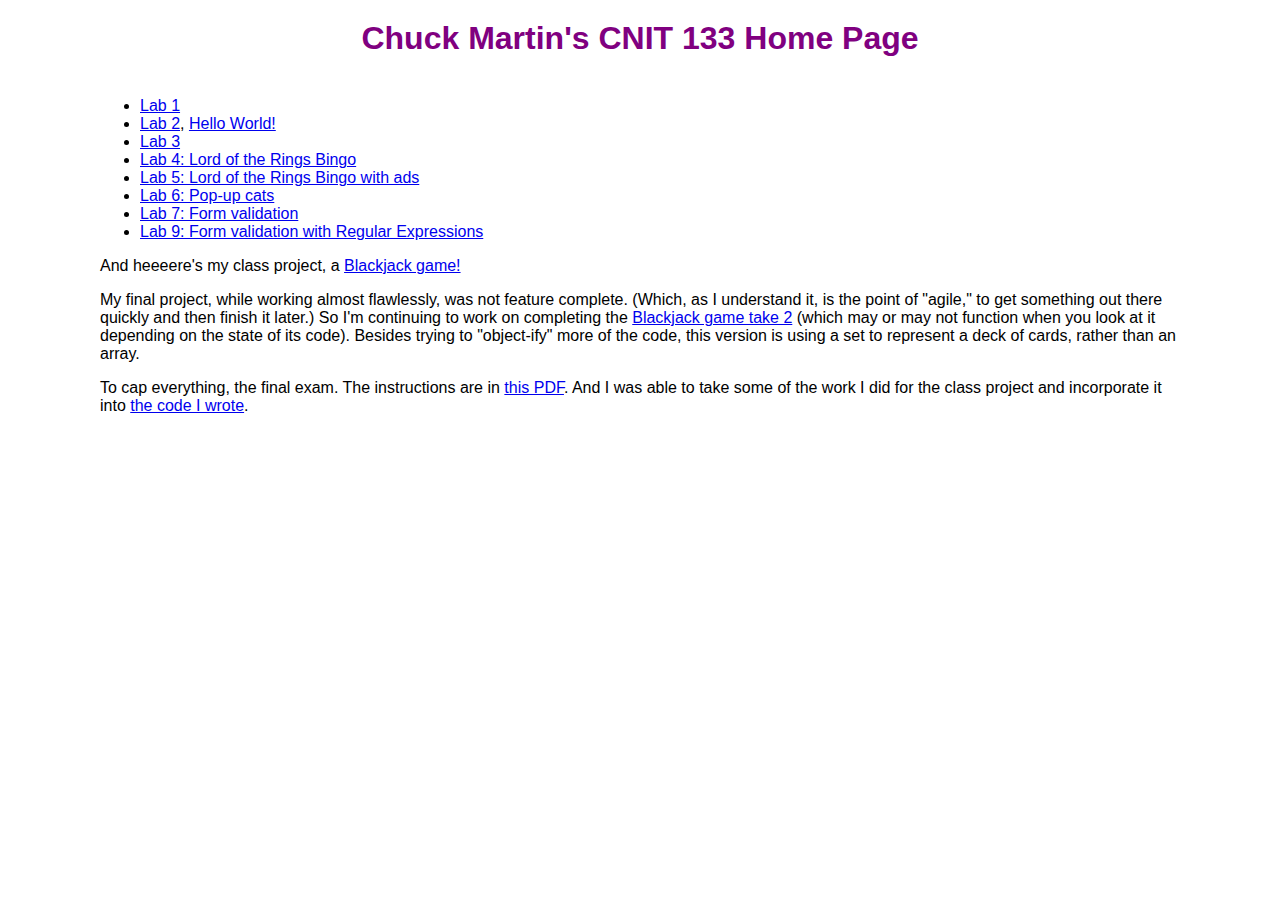
<file: index.html>
<!DOCTYPE html>
<html lang="en">
<head>
<title>Chuck Martin's CNIT 133 Home Page</title>
<meta name="author" content="Chuck Martin">
<link rel="stylesheet" type="text/css" href="cnit133.css">
</head>
<body>
<h1>Chuck Martin's CNIT 133 Home Page</h1>
<ul>
  <li><a href="lab1/lab1.html">Lab 1</a></li>
  <li><a href="lab2/lab2.html">Lab 2</a>, <a href="lab2/hello_world.html">Hello World!</a></li>
  <li><a href="lab3/lab3.html">Lab 3</a></li>
  <li><a href="lab4/lotrbingo.html">Lab 4: Lord of the Rings Bingo</a></li>
  <li><a href="lab5/lotrbingoads.html">Lab 5: Lord of the Rings Bingo with ads</a></li>
  <li><a href="lab6/lab6.html">Lab 6: Pop-up cats</a></li>
  <li><a href="lab7/lab7.html">Lab 7: Form validation</a></li>
  <li><a href="lab9/lab9.html">Lab 9: Form validation with Regular Expressions</a></li>

</ul>
<p>And heeeere's my class project, a <a href="project/project.html">Blackjack game!</a></p>
<p>My final project, while working almost flawlessly, was not feature complete. (Which, as I understand it, is the point of "agile," to get something out there quickly and then finish it later.) So I'm continuing to work on completing the <a href="project_continued/project_set.html">Blackjack game take 2</a> (which may or may not function when you look at it depending on the state of its code). Besides trying to "object-ify" more of the code, this version is using a set to represent a deck of cards, rather than an array.</p>
<p>To cap everything, the final exam. The instructions are in <a href="final/Final_Project_CNIT_133_Cards.pdf">this PDF</a>. And I was able to take some of the work I did for the class project and incorporate it into <a href="final/chuck_martin_final.html">the code I wrote</a>.</p>
</body>
</html>
</file>
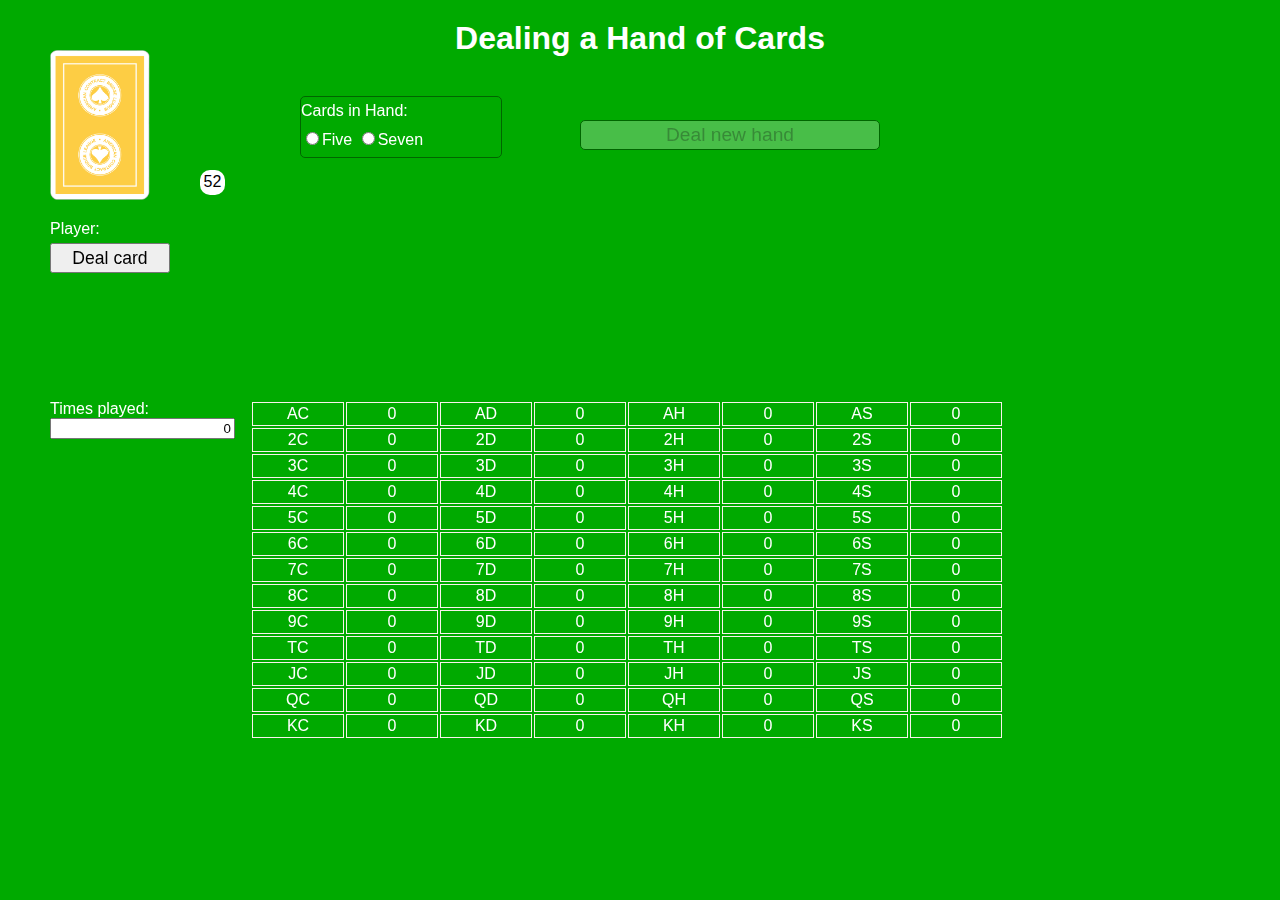
<file: final/chuck_martin_final.html>
<!DOCTYPE html>
<html lang="en">
<head>
	<meta charset="utf-8"/>
	<title>Dealing a Hand of Cards</title>
	<link rel="stylesheet" href="cnit133.css">
	<link rel="stylesheet" href="chuck_martin_final.css">
	<script src="cards.js"></script>
	<script src="chuck_martin_final.js"></script>
</head>
<body>
	<h1>Dealing a Hand of Cards</h1>
	<img class="deck" id="deck" src="">
	<div class="cardcount" id="cardcount"></div>
	<p class="handCards">Cards in Hand:<br>
		<label for="five"><input type="radio" id="five" name="handCards" value="five" class="radio">Five</label>
		<label for="seven"><input type="radio" id="seven" name="handCards" value="seven" class="radio">Seven</label>
	</p>
	<input class="playerbetbutton" id="playerbetbutton" type="button" class="reset" value="Deal new hand" onclick="newGame()">
	

	<div class="playerheader">Player: <span id="playerheader"></span><br>
		<input class="playerbutton" id="hitme" type="button" value="Deal card" onclick="dealPlayerCard()">
	</div>

	<div id="player" class="player"></div>

	<div class="timesplayed">Times played:<input type="text" id="timesplayed"></div>
	<div class="cardsdealt">
		<table>
			<tr><td>AC</td><td id="AC">0</td><td>AD</td><td id="AD">0</td><td>AH</td><td id="AH">0</td><td>AS</td><td id="AS">0</td></tr>
			<tr><td>2C</td><td id="2C">0</td><td>2D</td><td id="2D">0</td><td>2H</td><td id="2H">0</td><td>2S</td><td id="2S">0</td></tr>
			<tr><td>3C</td><td id="3C">0</td><td>3D</td><td id="3D">0</td><td>3H</td><td id="3H">0</td><td>3S</td><td id="3S">0</td></tr>
			<tr><td>4C</td><td id="4C">0</td><td>4D</td><td id="4D">0</td><td>4H</td><td id="4H">0</td><td>4S</td><td id="4S">0</td></tr>
			<tr><td>5C</td><td id="5C">0</td><td>5D</td><td id="5D">0</td><td>5H</td><td id="5H">0</td><td>5S</td><td id="5S">0</td></tr>
			<tr><td>6C</td><td id="6C">0</td><td>6D</td><td id="6D">0</td><td>6H</td><td id="6H">0</td><td>6S</td><td id="6S">0</td></tr>
			<tr><td>7C</td><td id="7C">0</td><td>7D</td><td id="7D">0</td><td>7H</td><td id="7H">0</td><td>7S</td><td id="7S">0</td></tr>
			<tr><td>8C</td><td id="8C">0</td><td>8D</td><td id="8D">0</td><td>8H</td><td id="8H">0</td><td>8S</td><td id="8S">0</td></tr>
			<tr><td>9C</td><td id="9C">0</td><td>9D</td><td id="9D">0</td><td>9H</td><td id="9H">0</td><td>9S</td><td id="9S">0</td></tr>
			<tr><td>TC</td><td id="TC">0</td><td>TD</td><td id="TD">0</td><td>TH</td><td id="TH">0</td><td>TS</td><td id="TS">0</td></tr>
			<tr><td>JC</td><td id="JC">0</td><td>JD</td><td id="JD">0</td><td>JH</td><td id="JH">0</td><td>JS</td><td id="JS">0</td></tr>
			<tr><td>QC</td><td id="QC">0</td><td>QD</td><td id="QD">0</td><td>QH</td><td id="QH">0</td><td>QS</td><td id="QS">0</td></tr>
			<tr><td>KC</td><td id="KC">0</td><td>KD</td><td id="KD">0</td><td>KH</td><td id="KH">0</td><td>KS</td><td id="KS">0</td></tr>
		</table>



	</div>

</body>
</html>
</file>
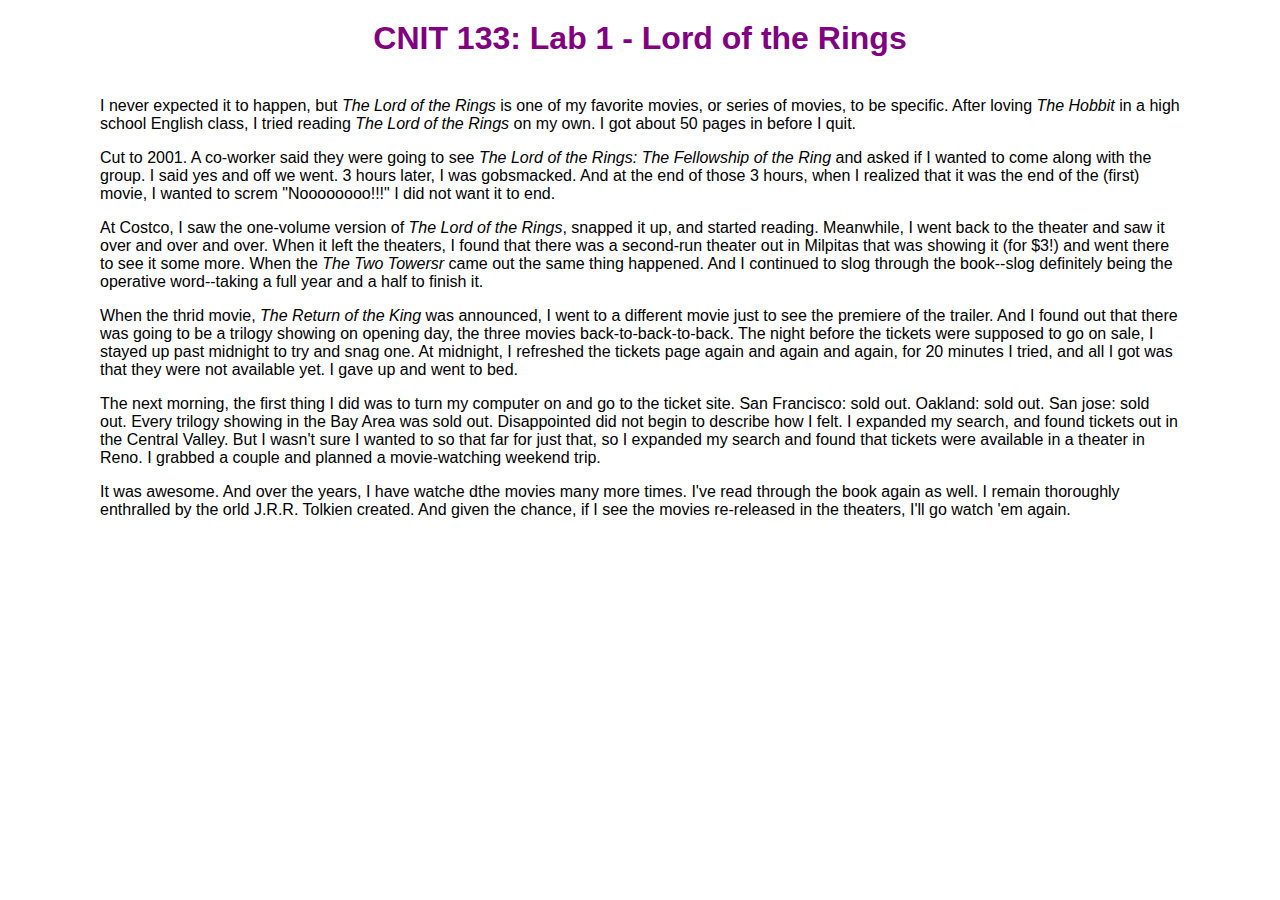
<file: lab1/lab1.html>
<!DOCTYPE html>
<html lang="en">
<head>
<title>CNIT 133: Lab 1</title>
<meta name="author" content="Chuck Martin">
<link rel="stylesheet" type="text/css" href="../cnit133.css">
</head>
<body>
<h1>CNIT 133: Lab 1 - Lord of the Rings</h1>
<p>I never expected it to happen, but <i>The Lord of the Rings</i> is one of my favorite movies, or series of movies, to be specific. After loving <i>The Hobbit</i> in a high school English class, I tried reading <i>The Lord of the Rings</i> on my own. I got about 50 pages in before I quit.</p>
<p>Cut to 2001. A co-worker said they were going to see <i>The Lord of the Rings: The Fellowship of the Ring</i> and asked if I wanted to come along with the group. I said yes and off we went. 3 hours later, I was gobsmacked. And at the end of those 3 hours, when I realized that it was the end of the (first) movie, I wanted to screm "Noooooooo!!!" I did not want it to end.</p>
<p>At Costco, I saw the one-volume version of <i>The Lord of the Rings</i>, snapped it up, and started reading. Meanwhile, I went back to the theater and saw it over and over and over. When it left the theaters, I found that there was a second-run theater out in Milpitas that was showing it (for $3!) and went there to see it some more. When the <i>The Two Towersr</i> came out the same thing happened. And I continued to slog through the book--slog definitely being the operative word--taking a full year and a half to finish it.</p>
<p>When the thrid movie, <i>The Return of the King</i> was announced, I went to a different movie just to see the premiere of the trailer. And I found out that there was going to be a trilogy showing on opening day, the three movies back-to-back-to-back. The night before the tickets were supposed to go on sale, I stayed up past midnight to try and snag one. At midnight, I refreshed the tickets page again and again and again, for 20 minutes I tried, and all I got was that they were not available yet. I gave up and went to bed.</p>
<p>The next morning, the first thing I did was to turn my computer on and go to the ticket site. San Francisco: sold out. Oakland: sold out. San jose: sold out. Every trilogy showing in the Bay Area was sold out. Disappointed did not begin to describe how I felt. I expanded my search, and found tickets out in the Central Valley. But I wasn't sure I wanted to so that far for just that, so I expanded my search and found that tickets were available in a theater in Reno. I grabbed a couple and planned a movie-watching weekend trip.</p>
<p>It was awesome. And over the years, I have watche dthe movies many more times. I've read through the book again as well. I remain thoroughly enthralled by the orld J.R.R. Tolkien created. And given the chance, if I see the movies re-released in the theaters, I'll go watch 'em again.</p>
</body>
</html>
</file>
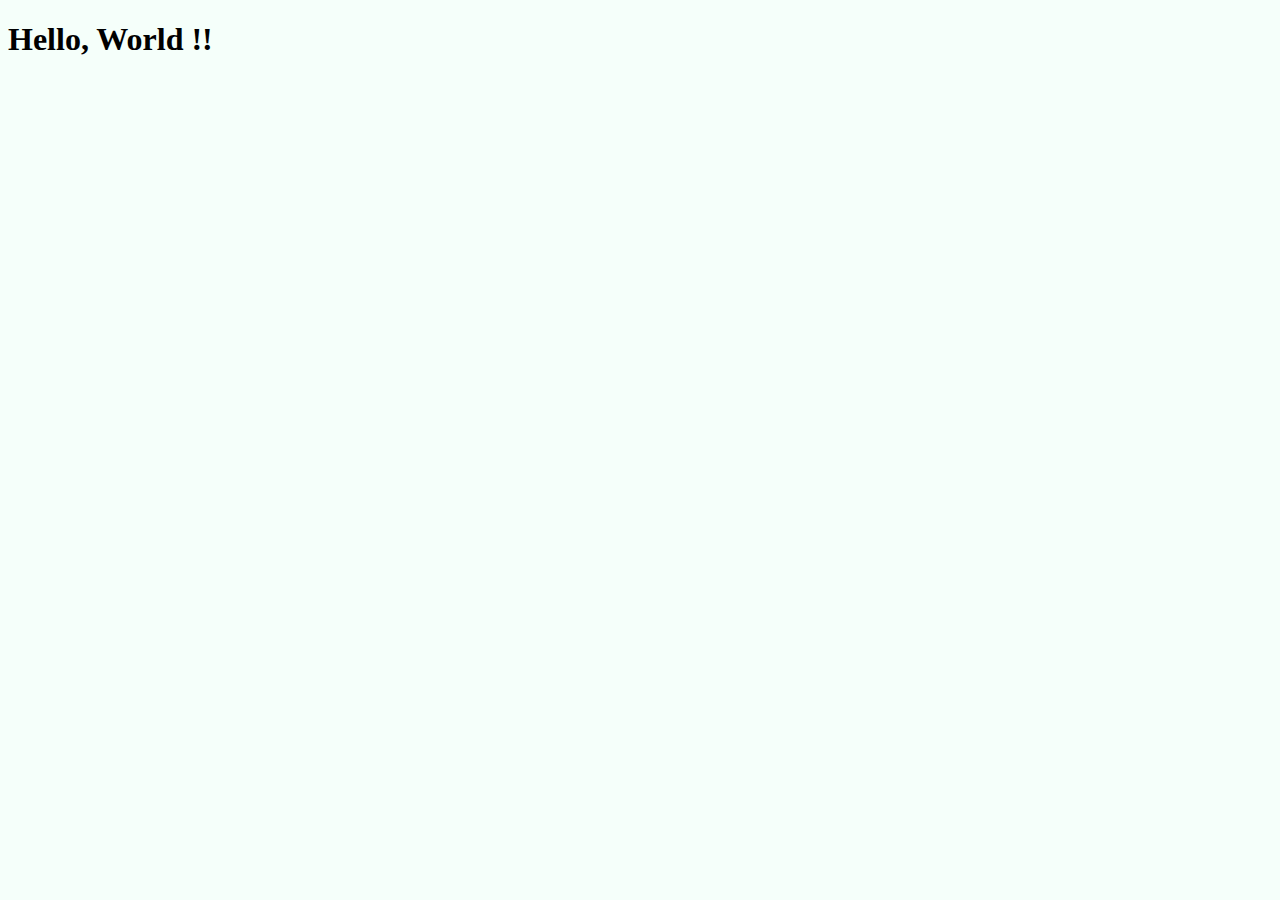
<file: lab2/hello_world.html>
<!DOCTYPE html>
<html>
  <head>
    <title>The Hello World App</title>
  </head>

<body bgcolor='#f5fffa'>
  <h1>
    <!--The Default language for the script tag is JavaScript-->

    <script>
      document.write("Hello, World !!");
    </script>

  </h1>

</body>
</html>
</file>
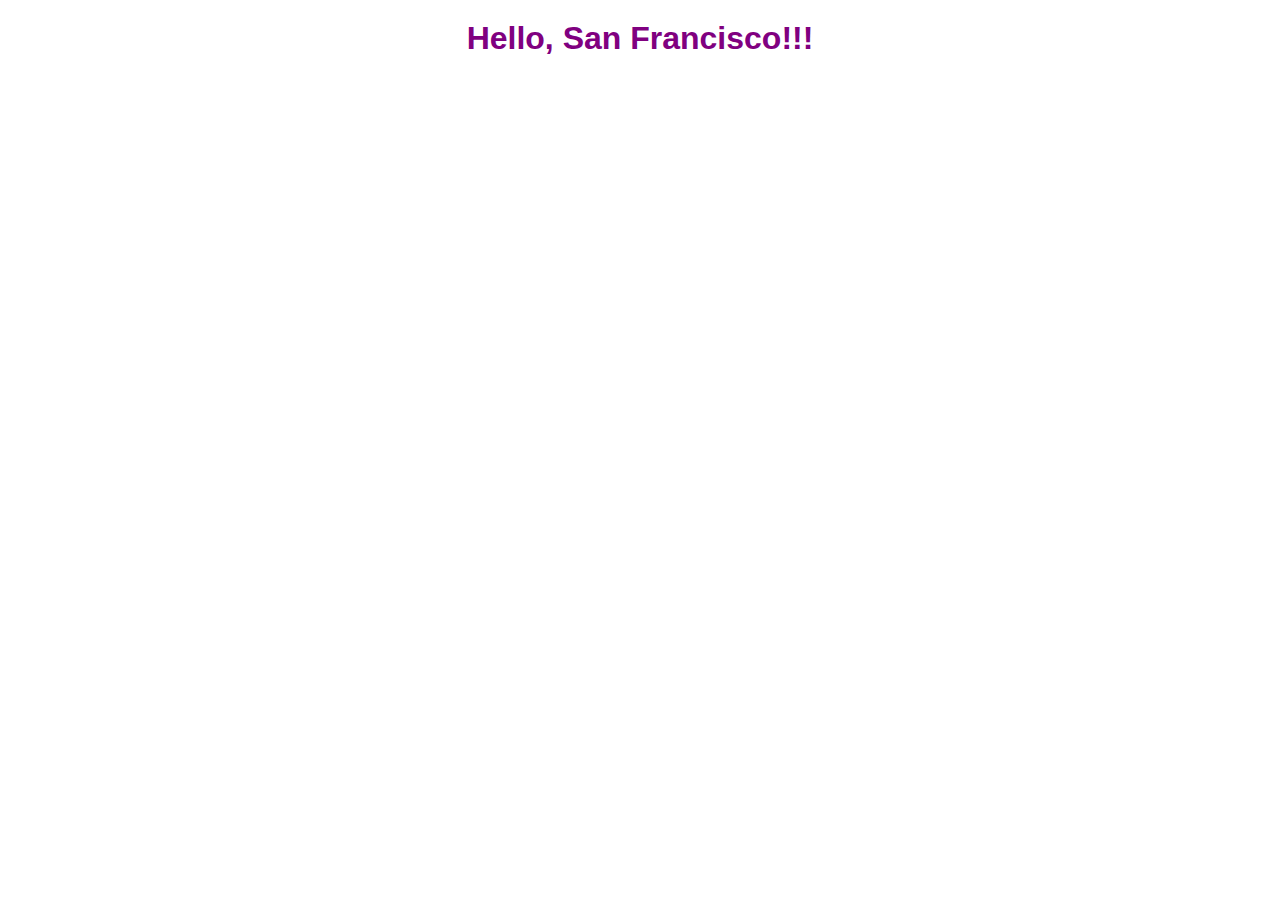
<file: lab2/lab2.html>
<!DOCTYPE html>
<html>
<head>
	<title>CNIT 133: Lab 2</title>
	<meta name="author" content="Chuck Martin">
	<link rel="stylesheet" type="text/css" href="../cnit133.css">
	<script src="lab2.js"></script>
</head>
<body>
<h1 id="myMessage">
</h1>
</body>
</html>
</file>
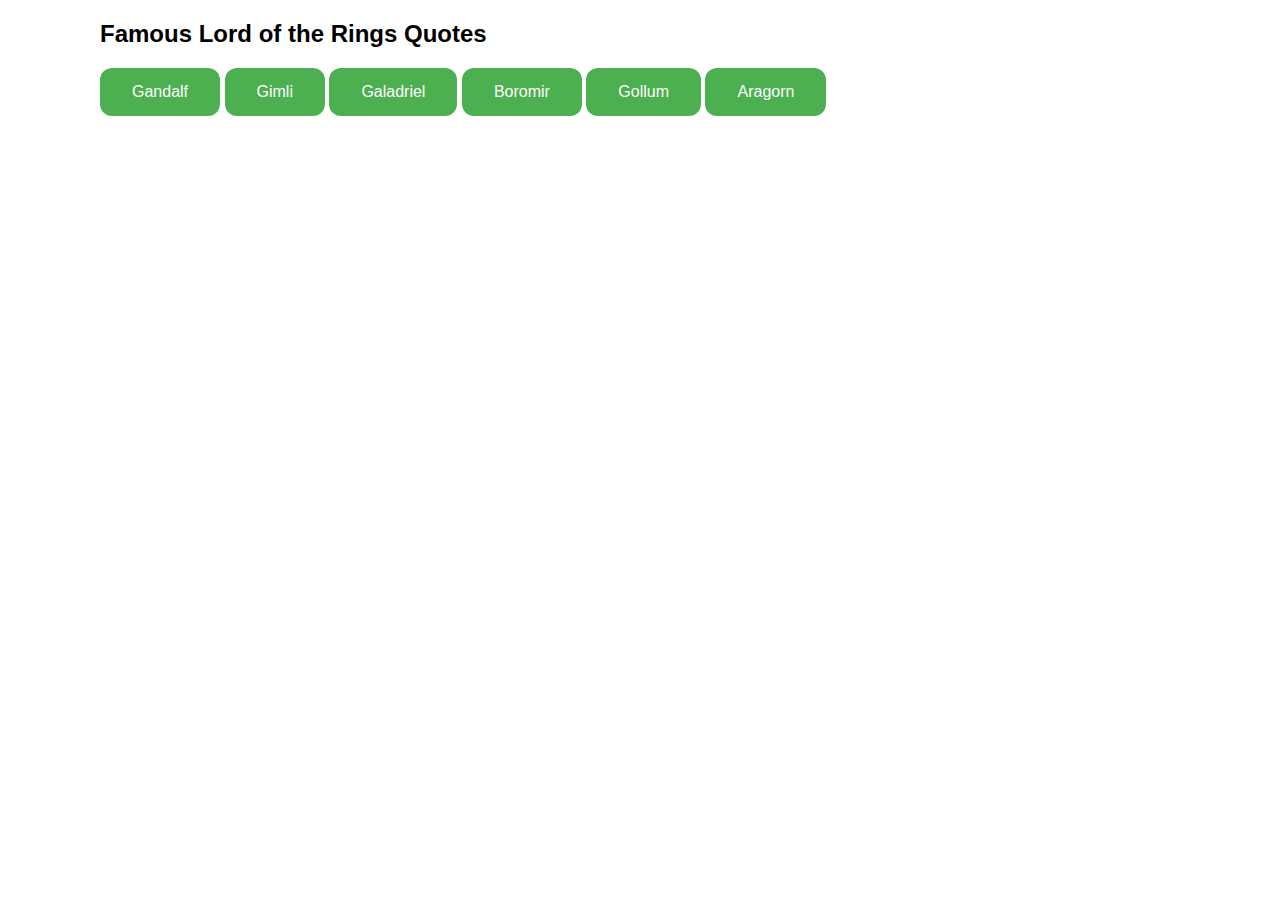
<file: lab3/lab3.html>
<!DOCTYPE html>
<html>
<head>
	<title>CNIT 133: Lab 3</title>
	<meta name="author" content="Chuck Martin">
	<link rel="stylesheet" type="text/css" href="../cnit133.css">
	<link rel="stylesheet" type="text/css" href="button.css">
	<script src="lab3.js"></script>
</head>
<body>
<h2>Famous Lord of the Rings Quotes</h2>
<form action="#">
	<input class="button" type="button" id="gandalf" value="Gandalf">
	<input class="button" type="button" id="gimli" value="Gimli">
	<input class="button" type="button" id="galadriel" value="Galadriel">
	<input class="button" type="button" id="boromir" value="Boromir">
	<input class="button" type="button" id="gollum" value="Gollum">
	<input class="button" type="button" id="aragorn" value="Aragorn">
</form>
</body>
</html>
</file>
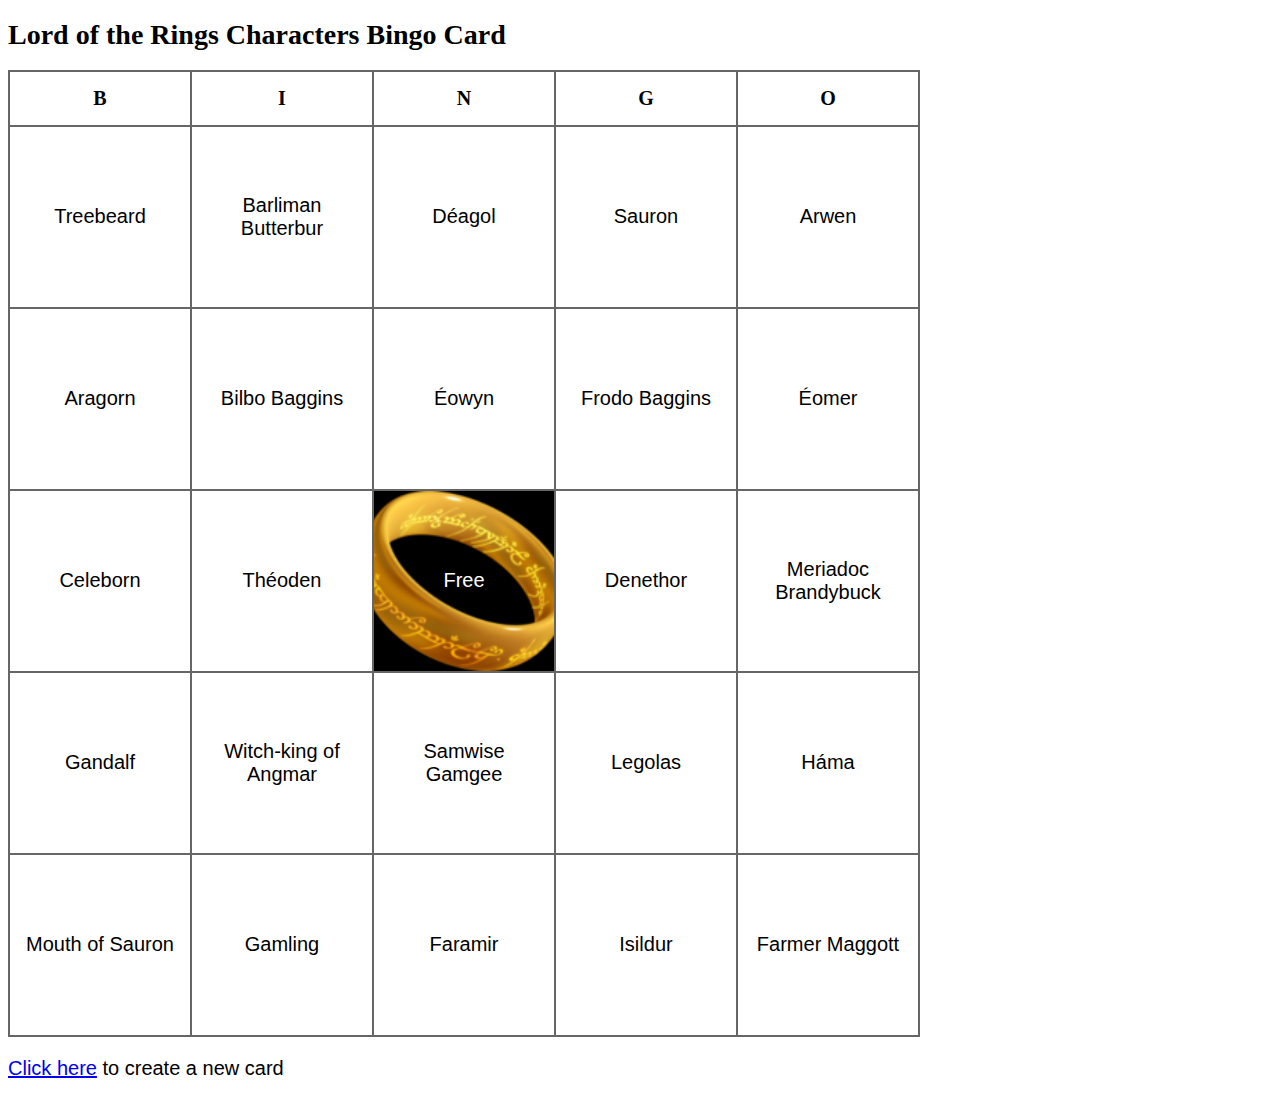
<file: lab4/lotrbingo.html>
<!DOCTYPE html>
<html>
<head>
	<title>Lord of the Rings Characters Bingo Card</title>
	<link rel="stylesheet" href="lotrbingo.css">
	<script src="lotrbingo.js"></script>
	<meta name="viewport" content="height=800, width=560" />
</head>
<body>
<h1>Lord of the Rings Characters Bingo Card</h1>
<table>
	<tr>
		<th>B</th>
		<th>I</th>
		<th>N</th>
		<th>G</th>
		<th>O</th>
	</tr>
	<tr>
		<td id="square0">&nbsp;</td>
		<td id="square5">&nbsp;</td>
		<td id="square10">&nbsp;</td>
		<td id="square14">&nbsp;</td>
		<td id="square19">&nbsp;</td>
	</tr>
	<tr>
		<td id="square1">&nbsp;</td>
		<td id="square6">&nbsp;</td>
		<td id="square11">&nbsp;</td>
		<td id="square15">&nbsp;</td>
		<td id="square20">&nbsp;</td>
	</tr>
	<tr>
		<td id="square2">&nbsp;</td>
		<td id="square7">&nbsp;</td>
		<td id="free">Free</td>
		<td id="square16">&nbsp;</td>
		<td id="square21">&nbsp;</td>
	</tr>
	<tr>
		<td id="square3">&nbsp;</td>
		<td id="square8">&nbsp;</td>
		<td id="square12">&nbsp;</td>
		<td id="square17">&nbsp;</td>
		<td id="square22">&nbsp;</td>
	</tr>
	<tr>
		<td id="square4">&nbsp;</td>
		<td id="square9">&nbsp;</td>
		<td id="square13">&nbsp;</td>
		<td id="square18">&nbsp;</td>
		<td id="square23">&nbsp;</td>
	</tr>
</table>
<p><a href="lotrbingo.html" id="reload">Click here</a> to create a new card</p>
</body>
</html>
</file>
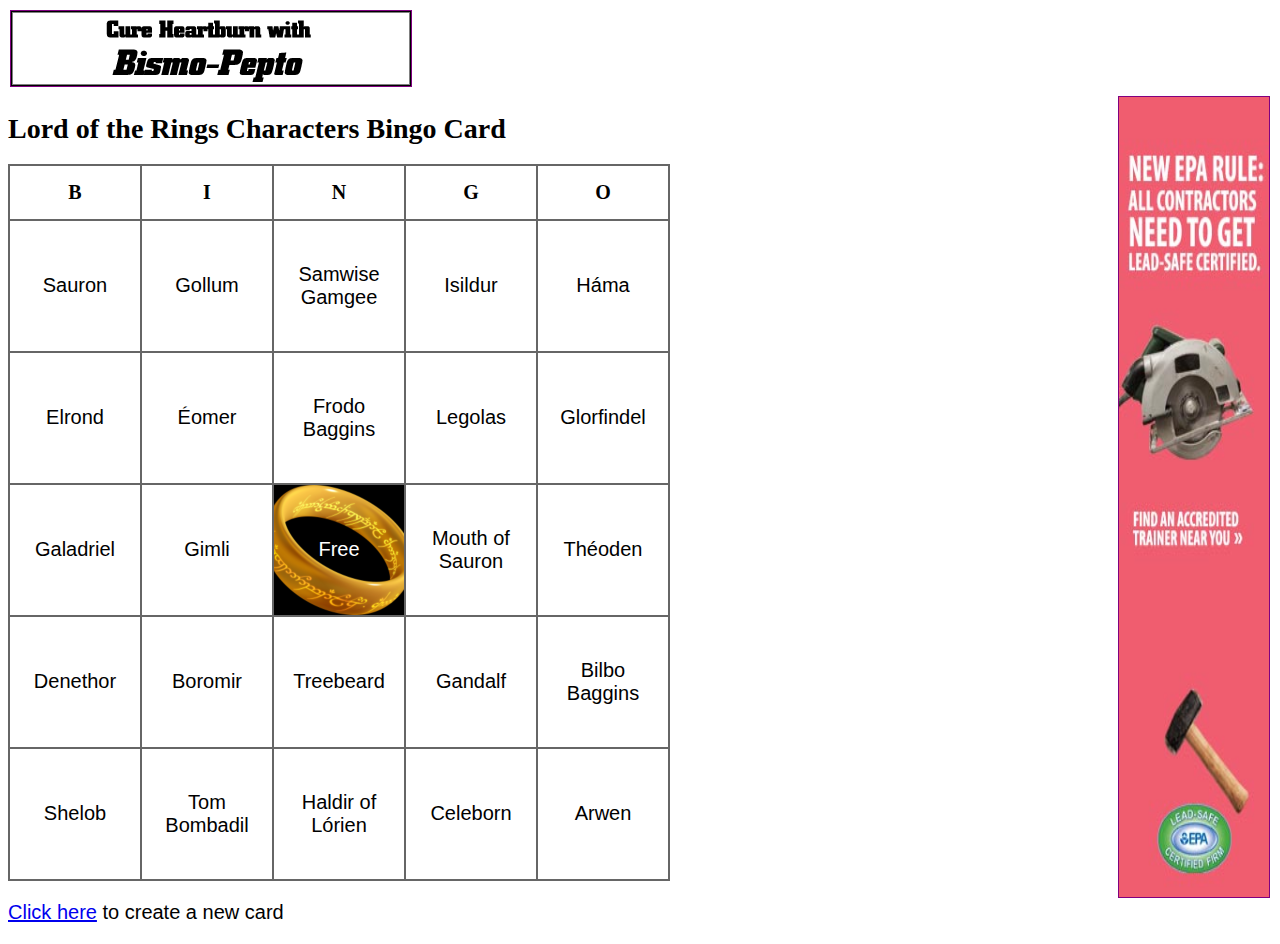
<file: lab5/lotrbingoads.html>
<!DOCTYPE html>
<html>
<head>
	<title>Lord of the Rings Characters Bingo Card</title>
	<link rel="stylesheet" href="lotrbingo.css">
	<script src="lotrbingo.js"></script>
	<script src="adbanners.js"></script>
	<script src="init.js"></script>

	<meta name="viewport" content="height=800, width=560" />
</head>
<body>
	<div>
		<img src="#" class="centered" id="adBanner" alt="Ad Banner">
	</div>
	<div>
		<img src="#" id="vAdBanner" alt="Vertical Ad Banner">
	</div>
<h1>Lord of the Rings Characters Bingo Card</h1>
<table>
	<tr>
		<th>B</th>
		<th>I</th>
		<th>N</th>
		<th>G</th>
		<th>O</th>
	</tr>
	<tr>
		<td id="square0">&nbsp;</td>
		<td id="square5">&nbsp;</td>
		<td id="square10">&nbsp;</td>
		<td id="square14">&nbsp;</td>
		<td id="square19">&nbsp;</td>
	</tr>
	<tr>
		<td id="square1">&nbsp;</td>
		<td id="square6">&nbsp;</td>
		<td id="square11">&nbsp;</td>
		<td id="square15">&nbsp;</td>
		<td id="square20">&nbsp;</td>
	</tr>
	<tr>
		<td id="square2">&nbsp;</td>
		<td id="square7">&nbsp;</td>
		<td id="free">Free</td>
		<td id="square16">&nbsp;</td>
		<td id="square21">&nbsp;</td>
	</tr>
	<tr>
		<td id="square3">&nbsp;</td>
		<td id="square8">&nbsp;</td>
		<td id="square12">&nbsp;</td>
		<td id="square17">&nbsp;</td>
		<td id="square22">&nbsp;</td>
	</tr>
	<tr>
		<td id="square4">&nbsp;</td>
		<td id="square9">&nbsp;</td>
		<td id="square13">&nbsp;</td>
		<td id="square18">&nbsp;</td>
		<td id="square23">&nbsp;</td>
	</tr>
</table>
<p><a href="lotrbingoads.html" id="reload">Click here</a> to create a new card</p>

</body>
</html>
</file>
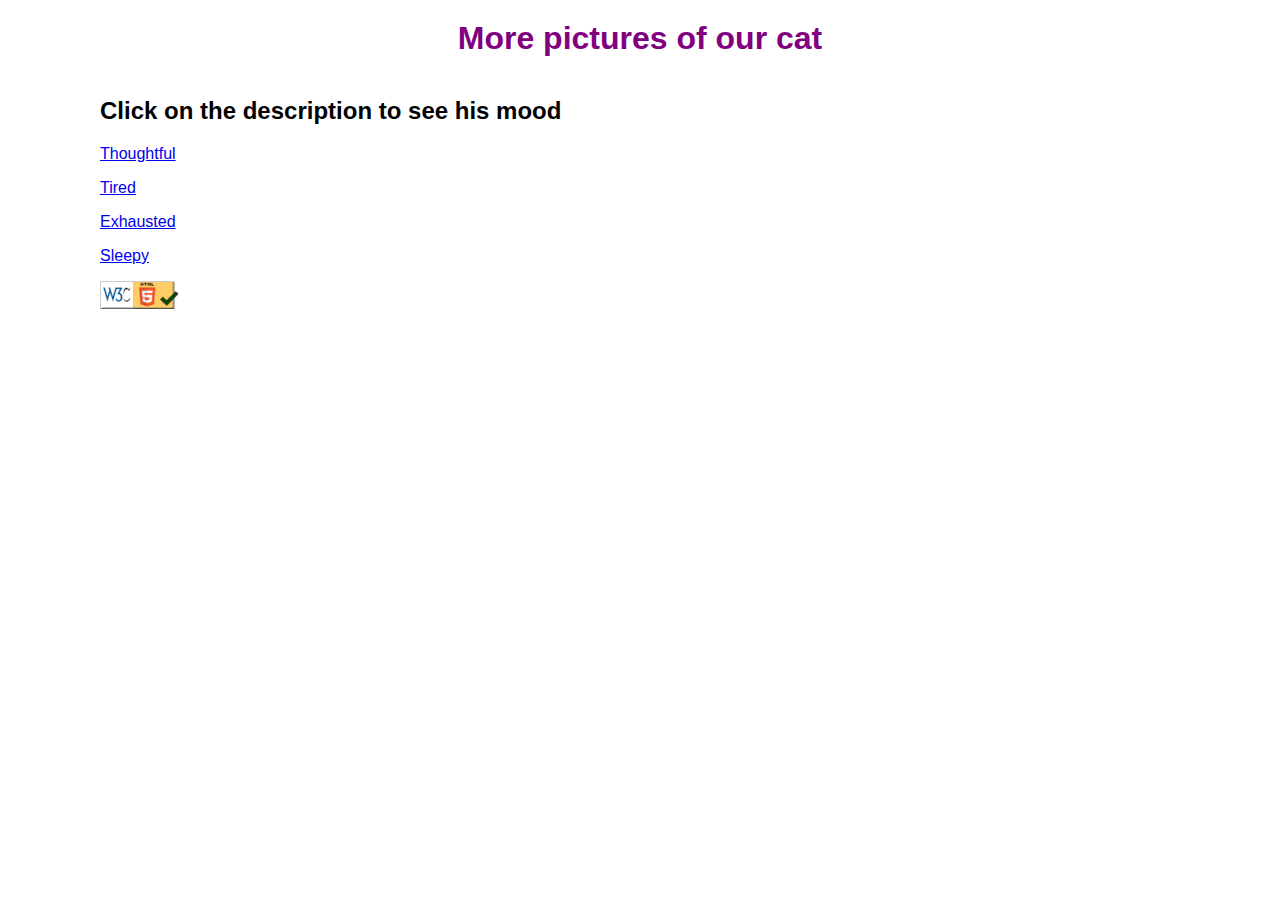
<file: lab6/lab6.html>
<!DOCTYPE html>
<html lang="en">
<head>
	<title>Cat Moods</title>
	<link rel="stylesheet" href="../cnit133.css">
	<script src="lab6.js"></script>
</head>
<body>
	<h1>More pictures of our cat</h1>
	<h2>Click on the description to see his mood</h2>
	<p><a href="images/pixel1.jpg" class="newWin">Thoughtful</a></p>
	<p><a href="images/pixel2.jpg" class="newWin">Tired</a></p>
	<p><a href="images/pixel3.jpg" class="newWin">Exhausted</a></p>
	<p><a href="images/pixel4.jpg" class="newWin">Sleepy</a></p>
	<footer>
		<p><a href="https://validator.w3.org/nu/?doc=https%3A%2F%2Fchuck-martin.github.io%2Fcnit133%2Flab6%2Flab6.html"><img src="../images/html5.png"></a></p>
	</footer>
</body>
</html>
</file>
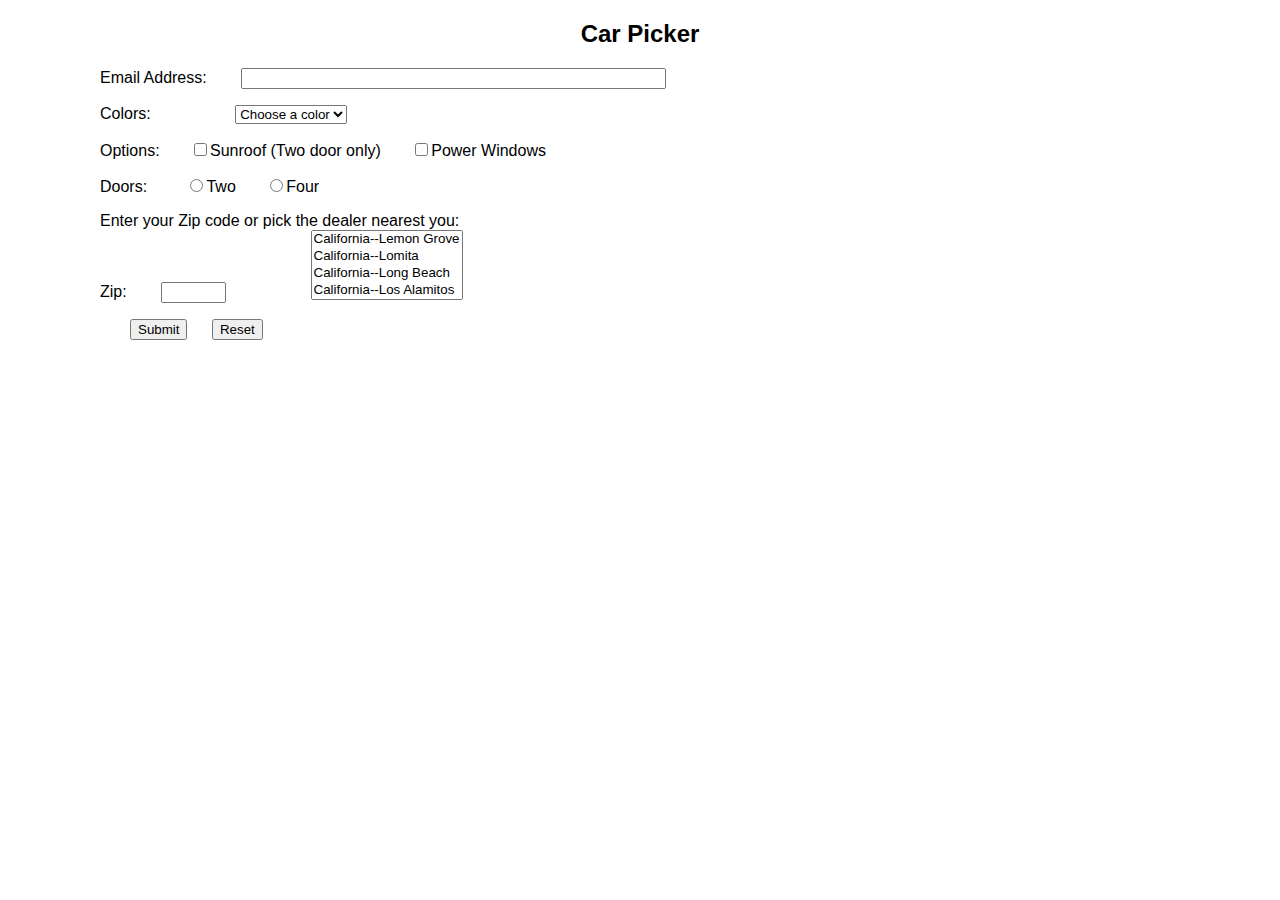
<file: lab7/lab7.html>
<!DOCTYPE html>
<html lang="en">
<head>
	<meta charset="utf-8"/>
	<title>Car Picker</title>
	<link rel="stylesheet" href="../cnit133.css">
	<link rel="stylesheet" href="lab7.css">
	<script src="cm_lab7.js"></script>
</head>
<body>
<h2 class="centered">Car Picker</h2>
<form>
	<p><label for="emailAddr">Email Address: <input id="emailAddr" type="text" size="50" class="reqd email"></label></p>
	<p>Colors:
		<select id="color" class="reqd">
			<option value="" selected>Choose a color</option>
			<option value="Red">Red</option>
			<option value="Green">Green</option>
			<option value="Blue">Blue</option>
			<option value="White">Blue</option>
			<option value="Black">Blue</option>
		</select>
	</p>
	<p>Options:
		<label for="sunroof"><input type="checkbox" id="sunroof" value="Yes">Sunroof (Two door only)</label>
		<label for="pWindows"><input type="checkbox" id="pWindows" value="Yes">Power Windows</label>
	</p>
	<p>Doors:&nbsp;&nbsp;
		<label for="twoDoor"><input type="radio" id="twoDoor" name="DoorCt" value="twoDoor" class="radio">Two</label>
		<label for="fourDoor"><input type="radio" id="fourDoor" name="DoorCt" value="fourDoor" class="radio">Four</label>
	</p>
	<p>
		<label for="zip">Enter your Zip code or pick the dealer nearest you:<br>
			Zip: <input id="zip" type="text" size="5" maxlength="5" class="isZip dealerList">
		</label>
		<select id="dealerList" size="4" class="zip">
			<option value="California--Lemon Grove">California--Lemon Grove</option>
			<option value="California--Lomita">California--Lomita</option>
			<option value="California--Long Beach">California--Long Beach</option>
			<option value="California--Los Alamitos">California--Los Alamitos</option>
			<option value="California--Los Angeles">California--Los Angeles</option>
		</select>
		<div class="invalid" id="ziperror"></div>
	</p>
	<p><input type="submit" value="Submit">&nbsp;<input type="reset"></p>
</form>
</body>
</html>
</file>
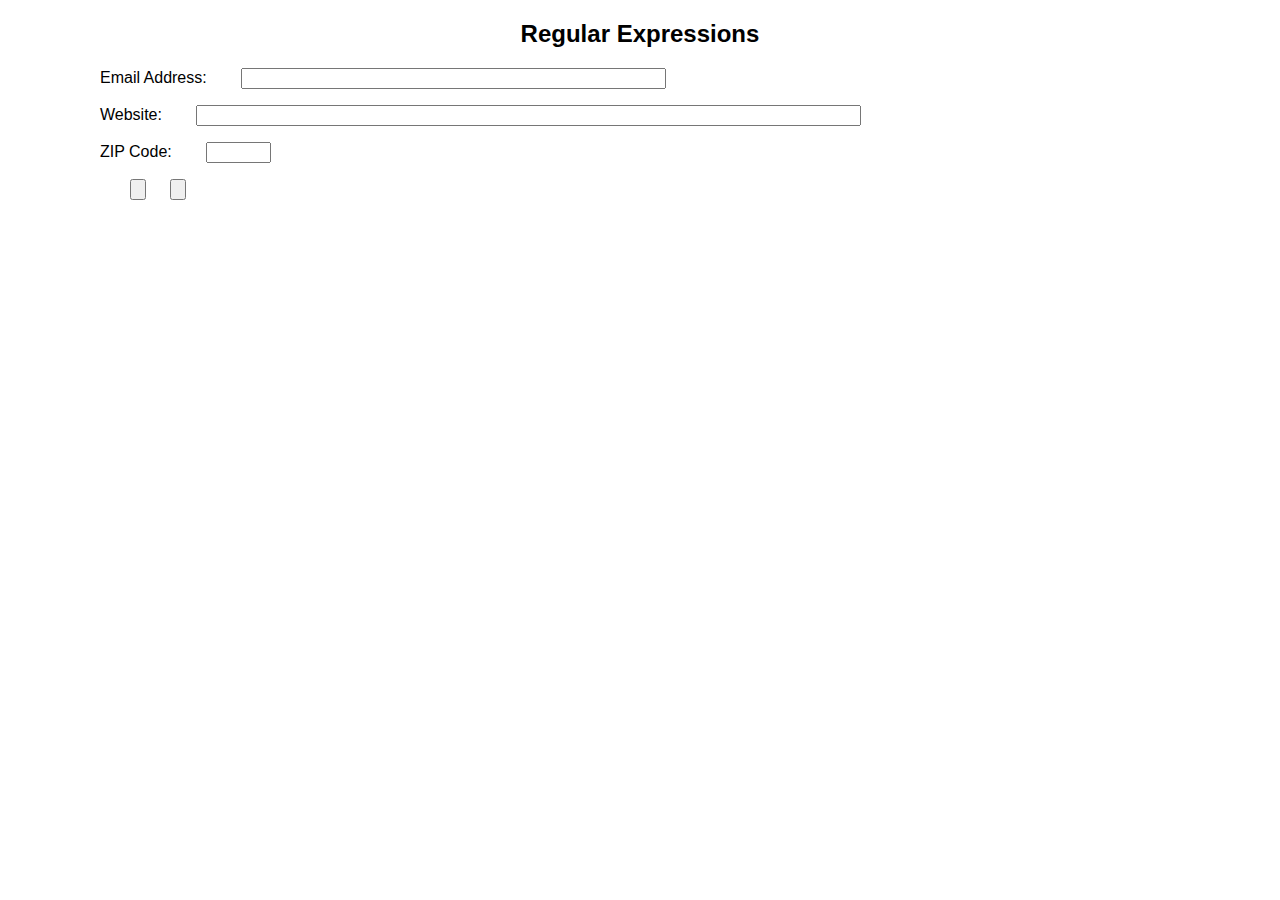
<file: lab9/lab9.html>
<!DOCTYPE html>
<html lang="en">
<head>
	<meta charset="utf-8"/>
	<title>Regular Expressions</title>
	<link rel="stylesheet" href="../cnit133.css">
	<link rel="stylesheet" href="lab9.css">
	<script src="cm_lab9.js"></script>
</head>
<body>
<h2 class="centered">Regular Expressions</h2>
<form>
	<p><label for="emailAddr">Email Address: <input id="emailAddr" type="text" size="50" class="reqd email"></label></p>
	<p><label for="webSite">Website: <input id="webSite" type="text" size="80" class="reqd website"></label></p>


	<p>
		<label for="zip">ZIP Code: <input id="zip" type="text" size="5" maxlength="5" class="zip">
		</label>


	</p>
	<p><input type="submit" value="Submit">&nbsp;<input type="reset" value="Reset" onclick="clearFields();"></p>
</form>
</body>
</html>
</file>
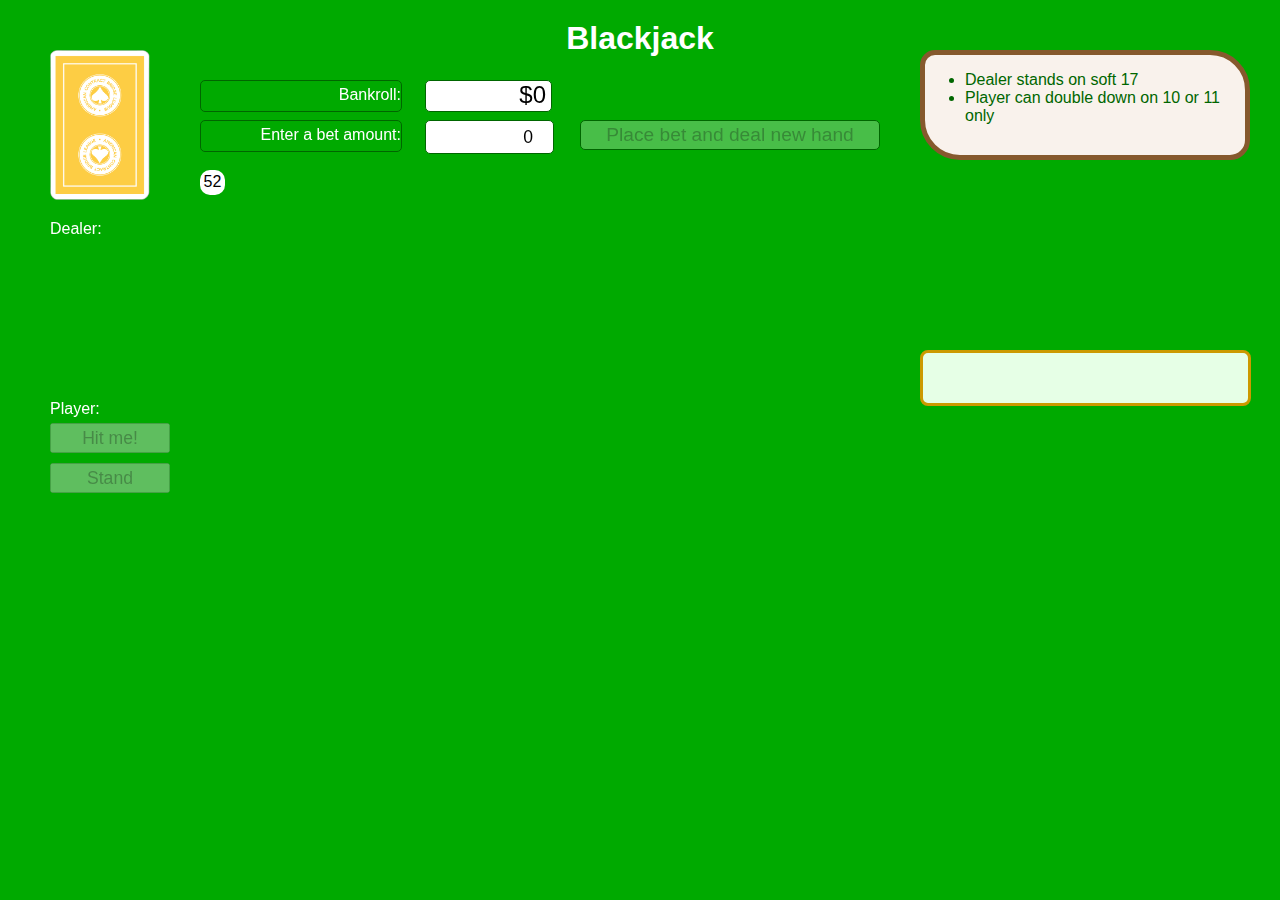
<file: project/project.html>
<!DOCTYPE html>
<html lang="en">
<head>
	<meta charset="utf-8"/>
	<title>Blackjack</title>
	<link rel="stylesheet" href="../cnit133.css">
	<link rel="stylesheet" href="project.css">
	<script src="cards.js"></script>
	<script src="blackjack.js"></script>
</head>
<body>
	<h1>Blackjack</h1>
	<img class="deck" id="deck" src="">
	<div class="cardcount" id="cardcount"></div>
	<div class="playermoneytext">Bankroll: </div>
	<div id="playermoney" class="playermoney"></div>
	<div class="playerbetamounttext">Enter a bet amount: </div>
	<input class="playerbetamount" type="number" id="betamount">
	<input class="playerbetbutton" id="playerbetbutton" type="button" class="reset" value="Place bet and deal new hand" onclick="newGame()">
	<div class="rules">
		<ul>
			<li>Dealer stands on soft 17</li>
			<li>Player can double down on 10 or 11 only</li>
		</ul>
	</div>
	<div class="winner" id="winner"></div>

	<!-- <p><img src="" id="card" width="200px"></p>
	<p>Cards used: <span id="cardsused"></span></p> -->
	<p>
		<!-- <img class="drawnCard" id="drawnCard" src=""> 
		<input type="button" class="deal" value="New Card" onclick="dealCard()"> -->
		
		
		
	</p>
	<div class="dealerheader">Dealer: <span id="dealerheader"></span></div>
	<div id="dealer" class="dealer"></div>
	<div class="playerheader">Player: <span id="playerheader"></span><br>
		<input class="playerbutton" id="hitme" type="button" value="Hit me!" onclick="dealPlayerCard()"><br>
		<input class="playerbutton" id="stand" type="button" value="Stand" onclick="dealDealerCards()"><br>
		<input type="button" class="doubledownbutton" id="doubledownbutton" value="Double down" onclick="doubleDown()">
		<input type="button" class="splitpairbutton" id="splitpairbutton" value="Split pair">
	</div>

	<div id="player" class="player"></div>
	<div id="secondhand" class="secondhand"></div>

</body>
</html>
</file>
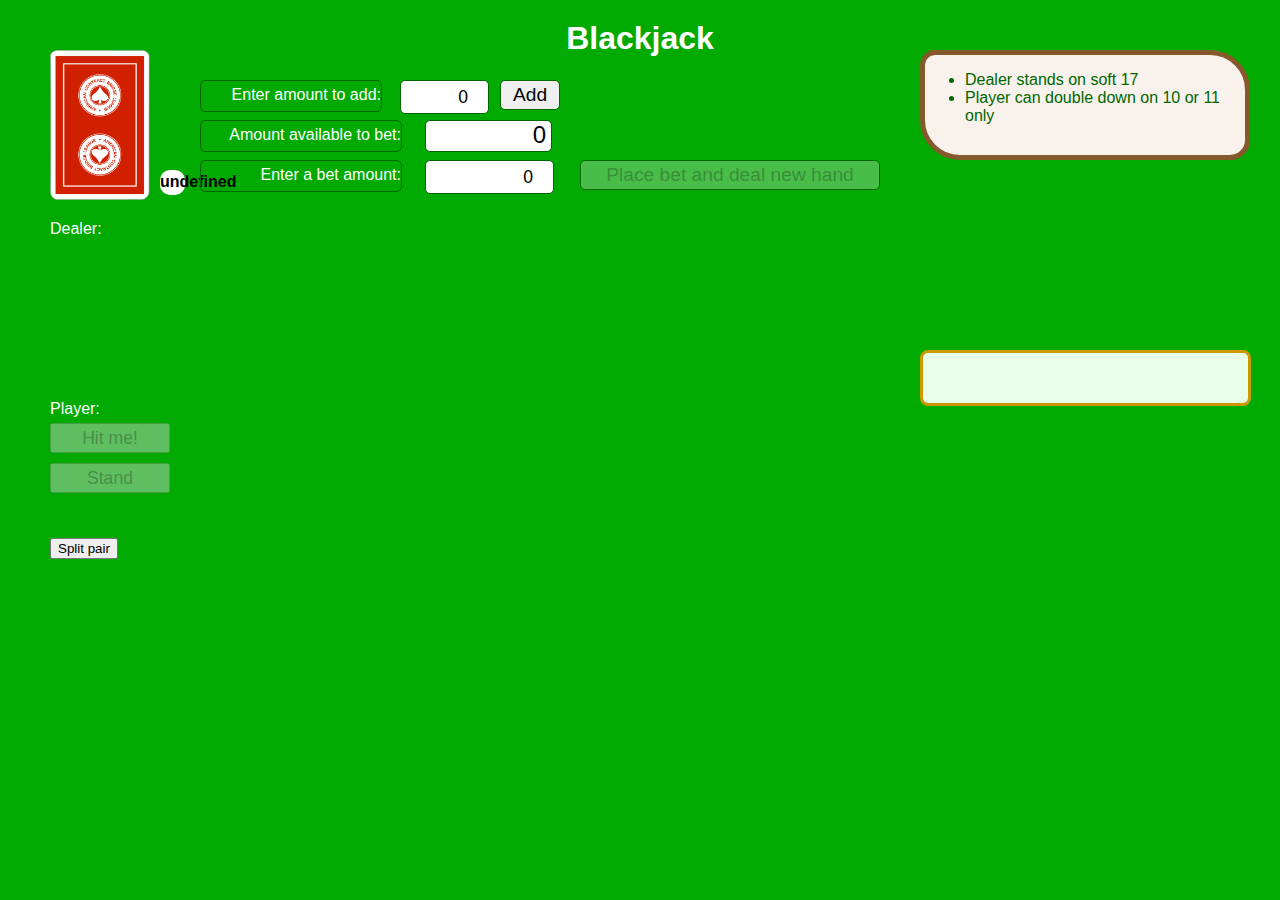
<file: project_continued/project.html>
<!DOCTYPE html>
<html lang="en">
<head>
	<meta charset="utf-8"/>
	<title>Blackjack</title>
	<link rel="stylesheet" href="../cnit133.css">
	<link rel="stylesheet" href="project.css">
	<script src="cards.js"></script>
	<script src="blackjack.js"></script>
</head>
<body>
	<h1>Blackjack</h1>
	<img class="deck" id="deck" src="">
	<div class="cardcount" id="cardcount"></div>
	<div class="addfundstext">Enter amount to add: </div>
	<input class="addfundsamount" type="number" id="addfundsamount">
	<button class="addfundsbutton" id="addfundsbutton" type="button" onclick="addFunds()">Add</button>
	<div class="playermoneytext">Amount available to bet: </div>
	<div id="playermoney" class="playermoney"></div>
	<div class="playerbetamounttext">Enter a bet amount: </div>
	<input class="playerbetamount" type="number" id="betamount">
	<button class="playerbetbutton" id="playerbetbutton" type="button" class="reset" onclick="newGame()">Place bet and deal new hand</button>
	<div class="rules">
		<ul>
			<li>Dealer stands on soft 17</li>
			<li>Player can double down on 10 or 11 only</li>
		</ul>
	</div>
	<div class="winner" id="winner"></div>

	<!-- <p><img src="" id="card" width="200px"></p>
	<p>Cards used: <span id="cardsused"></span></p> -->
	<p>
		<!-- <img class="drawnCard" id="drawnCard" src=""> 
		<input type="button" class="deal" value="New Card" onclick="dealCard()"> -->
		
		
		
	</p>
	<div class="dealerheader">Dealer: <span id="dealerheader"></span></div>
	<div id="dealer" class="dealer"></div>
	<div class="playerheader">Player: <span id="playerheader"></span><br>
		<input class="playerbutton" id="hitme" type="button" value="Hit me!" onclick="dealPlayerCard()"><br>
		<input class="playerbutton" id="stand" type="button" value="Stand" onclick="dealDealerCards()"><br>
		<input type="button" class="doubledownbutton" id="doubledownbutton" value="Double down" onclick="doubleDown()">
		<input type="button" class="splitpairbutton" id="splitpairbutton" value="Split pair">
	</div>

	<div id="player" class="player"></div>
	<div id="secondhand" class="secondhand"></div>

</body>
</html>
</file>
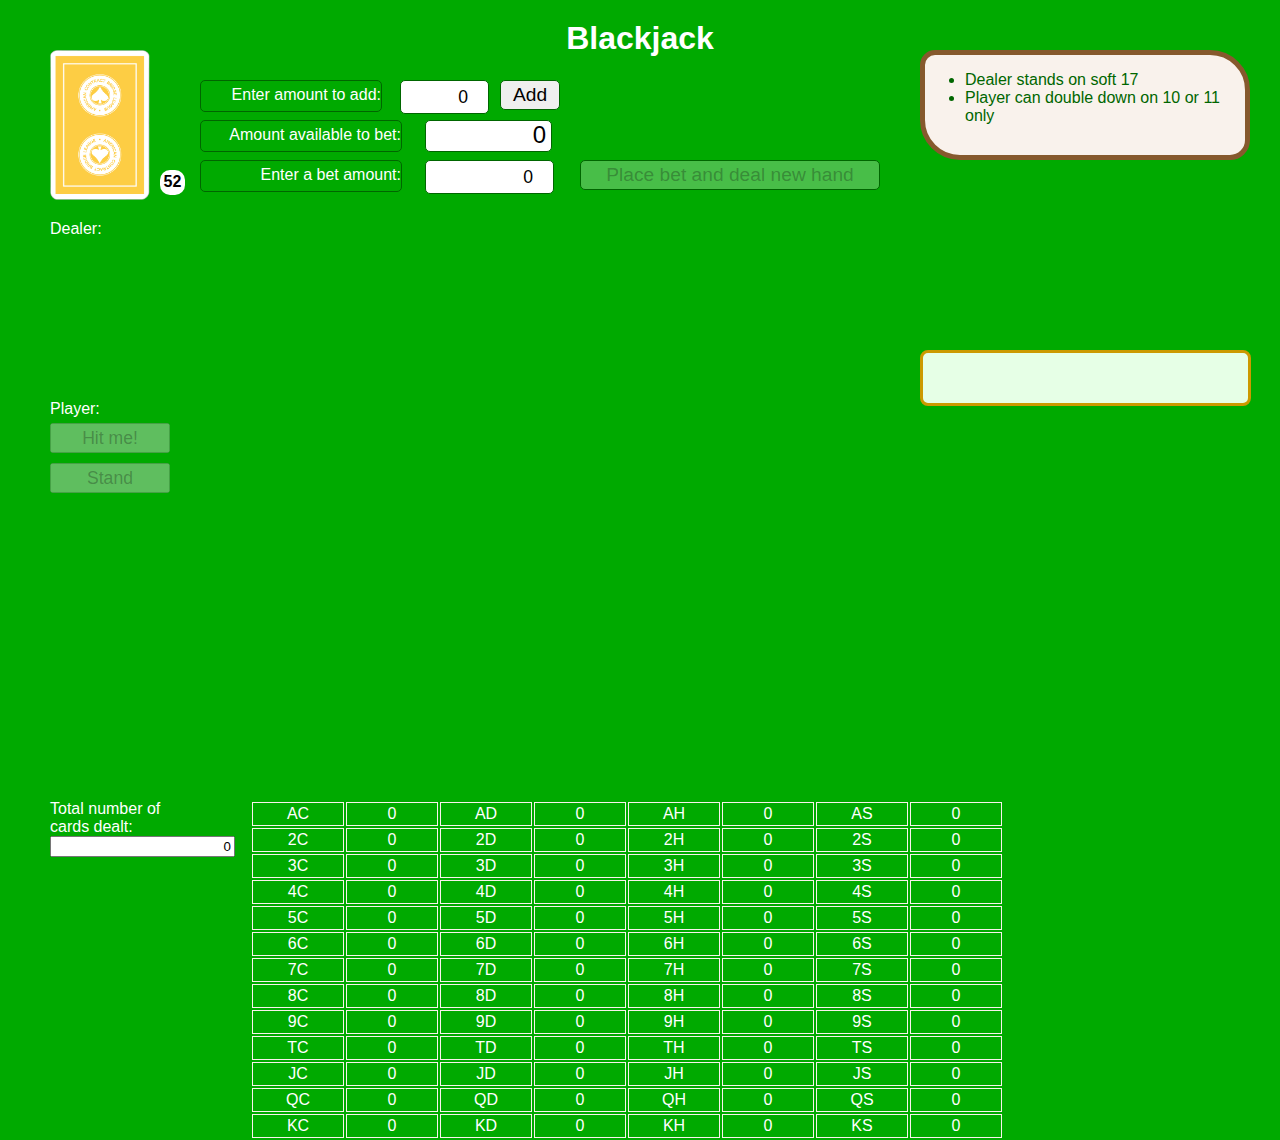
<file: project_continued/project_set.html>
<!DOCTYPE html>
<html lang="en">
<head>
	<meta charset="utf-8"/>
	<title>Blackjack</title>
	<link rel="stylesheet" href="../cnit133.css">
	<link rel="stylesheet" href="project.css">
	<script src="cards_set.js"></script>
	<script src="blackjack.js"></script>
</head>
<body>
	<h1>Blackjack</h1>

	<img class="deck" id="deck" src="">
	<div class="cardcount" id="cardcount"></div>
	<div class="addfundstext">Enter amount to add: </div>
	<input class="addfundsamount" type="number" id="addfundsamount">
	<button class="addfundsbutton" id="addfundsbutton" type="button" onclick="addFunds()">Add</button>
	<div class="playermoneytext">Amount available to bet: </div>
	<div id="playermoney" class="playermoney"></div>
	<div class="playerbetamounttext">Enter a bet amount: </div>
	<input class="playerbetamount" type="number" id="betamount">
	<button class="playerbetbutton" id="playerbetbutton" type="button" onclick="newGame()">Place bet and deal new hand</button>
	<div class="rules">
		<ul>
			<li>Dealer stands on soft 17</li>
			<li>Player can double down on 10 or 11 only</li>
		</ul>
	</div>
	<div class="winner" id="winner"></div>

	<div class="dealerheader">Dealer: <span id="dealerheader"></span></div>
	<div id="dealer" class="dealer"></div>
	<div class="playerheader">Player: <span id="playerheader"></span><br>
		<input class="playerbutton" id="hitme" type="button" value="Hit me!" onclick="dealPlayerCard()"><br>
		<input class="playerbutton" id="stand" type="button" value="Stand" onclick="dealDealerCards()"><br>
		<input type="button" class="doubledownbutton" id="doubledownbutton" value="Double down" onclick="playerDoubleDown()">
		<div id="splitpair" class="splitpair">
			<p>Split pair?</p>
			<input type="button" value="Yes" onclick="alert('Sorry, not working yet.')"> <input type="button" value="No" onclick="noSplit()">
		</div>
	</div>

	<div id="player" class="player"></div>
	<div id="playersplit" class="playersplit"></div>

	<div class="totalcards">Total number of cards dealt:<input type="text" id="totalcards"></div>
	
		<table class="cardsdealt">
			<tr><td>AC</td><td id="AC">0</td><td>AD</td><td id="AD">0</td><td>AH</td><td id="AH">0</td><td>AS</td><td id="AS">0</td></tr>
			<tr><td>2C</td><td id="2C">0</td><td>2D</td><td id="2D">0</td><td>2H</td><td id="2H">0</td><td>2S</td><td id="2S">0</td></tr>
			<tr><td>3C</td><td id="3C">0</td><td>3D</td><td id="3D">0</td><td>3H</td><td id="3H">0</td><td>3S</td><td id="3S">0</td></tr>
			<tr><td>4C</td><td id="4C">0</td><td>4D</td><td id="4D">0</td><td>4H</td><td id="4H">0</td><td>4S</td><td id="4S">0</td></tr>
			<tr><td>5C</td><td id="5C">0</td><td>5D</td><td id="5D">0</td><td>5H</td><td id="5H">0</td><td>5S</td><td id="5S">0</td></tr>
			<tr><td>6C</td><td id="6C">0</td><td>6D</td><td id="6D">0</td><td>6H</td><td id="6H">0</td><td>6S</td><td id="6S">0</td></tr>
			<tr><td>7C</td><td id="7C">0</td><td>7D</td><td id="7D">0</td><td>7H</td><td id="7H">0</td><td>7S</td><td id="7S">0</td></tr>
			<tr><td>8C</td><td id="8C">0</td><td>8D</td><td id="8D">0</td><td>8H</td><td id="8H">0</td><td>8S</td><td id="8S">0</td></tr>
			<tr><td>9C</td><td id="9C">0</td><td>9D</td><td id="9D">0</td><td>9H</td><td id="9H">0</td><td>9S</td><td id="9S">0</td></tr>
			<tr><td>TC</td><td id="TC">0</td><td>TD</td><td id="TD">0</td><td>TH</td><td id="TH">0</td><td>TS</td><td id="TS">0</td></tr>
			<tr><td>JC</td><td id="JC">0</td><td>JD</td><td id="JD">0</td><td>JH</td><td id="JH">0</td><td>JS</td><td id="JS">0</td></tr>
			<tr><td>QC</td><td id="QC">0</td><td>QD</td><td id="QD">0</td><td>QH</td><td id="QH">0</td><td>QS</td><td id="QS">0</td></tr>
			<tr><td>KC</td><td id="KC">0</td><td>KD</td><td id="KD">0</td><td>KH</td><td id="KH">0</td><td>KS</td><td id="KS">0</td></tr>
		</table>
	
	
</body>
</html>
</file>
<file: cnit133.css>
body {
  margin-left: 100px;
  margin-right: 100px;
  font-family: "Open Sans", Verdana, Helvetica, sans-serif;
}

h1 {
    color: purple;
    text-align: center;
    margin-top: 20px;
    margin-bottom: 40px;
}

table.purpleHorizon {
    border: 4px solid #792396;
    background-color: #555555;
    margin-left: auto;
    margin-right: auto;
    border-collapse: collapse;
  }
  table.purpleHorizon td, table.purpleHorizon th {
    border: 1px solid #555555;
    padding: 8px 4px;
  }
  table.purpleHorizon tbody td {
    font-family: 'Segoe UI', Tahoma, Geneva, Verdana, sans-serif;
    font-size: 16px;
    color: #FFFFFF;
    padding: 8px 12px;
  }
  table.purpleHorizon tr:nth-child(even) {
    background: #CC3BFC;
  }
  table.purpleHorizon thead {
    background: #792396;
    border-bottom: 4px solid #792396;
  }
  table.purpleHorizon thead th {
    font-family: 'Segoe UI', Tahoma, Geneva, Verdana, sans-serif;
    font-size: 20px;
    font-weight: bold;
    color: #FFFFFF;
    border-left: 2px solid #792396;
  }
  table.purpleHorizon thead th:first-child {
    border-left: none;
  }

  table.purpleHorizon tfoot td {
    font-family: 'Segoe UI', Tahoma, Geneva, Verdana, sans-serif;
    font-size: 16px;
  }
  table.purpleHorizon tfoot .links {
    text-align: right;
  }
  table.purpleHorizon tfoot .links a{
    display: inline-block;
    background: #792396;
    color: #FFFFFF;
    padding: 2px 8px;
    border-radius: 5px;
  }
  td a {
    color: cyan;
  }
  td a:visited {
    color: deepskyblue;
  }

/*
footer {
  background-color: #333;
  width: 100%;
  bottom: 0;
  left: 0;
  text-align: center;
  position: absolute;
}
*/
</file>
<file: final/cnit133.css>
body {
  margin-left: 100px;
  margin-right: 100px;
  font-family: "Open Sans", Verdana, Helvetica, sans-serif;
}

h1 {
    color: purple;
    text-align: center;
    margin-top: 20px;
    margin-bottom: 40px;
}

table.purpleHorizon {
    border: 4px solid #792396;
    background-color: #555555;
    margin-left: auto;
    margin-right: auto;
    border-collapse: collapse;
  }
  table.purpleHorizon td, table.purpleHorizon th {
    border: 1px solid #555555;
    padding: 8px 4px;
  }
  table.purpleHorizon tbody td {
    font-family: 'Segoe UI', Tahoma, Geneva, Verdana, sans-serif;
    font-size: 16px;
    color: #FFFFFF;
    padding: 8px 12px;
  }
  table.purpleHorizon tr:nth-child(even) {
    background: #CC3BFC;
  }
  table.purpleHorizon thead {
    background: #792396;
    border-bottom: 4px solid #792396;
  }
  table.purpleHorizon thead th {
    font-family: 'Segoe UI', Tahoma, Geneva, Verdana, sans-serif;
    font-size: 20px;
    font-weight: bold;
    color: #FFFFFF;
    border-left: 2px solid #792396;
  }
  table.purpleHorizon thead th:first-child {
    border-left: none;
  }

  table.purpleHorizon tfoot td {
    font-family: 'Segoe UI', Tahoma, Geneva, Verdana, sans-serif;
    font-size: 16px;
  }
  table.purpleHorizon tfoot .links {
    text-align: right;
  }
  table.purpleHorizon tfoot .links a{
    display: inline-block;
    background: #792396;
    color: #FFFFFF;
    padding: 2px 8px;
    border-radius: 5px;
  }
  td a {
    color: cyan;
  }
  td a:visited {
    color: deepskyblue;
  }

footer {
  background-color: #333;
  width: 100%;
  bottom: 0;
  left: 0;
  text-align: center;
  position: absolute;
}
</file>
<file: lab3/button.css>
.button {
  background-color: #4CAF50; /* Green */
  border: none;
  color: white;
  padding: 15px 32px;
  text-align: center;
  text-decoration: none;
  display: inline-block;
  font-size: 16px;
  border-radius: 12px;
}

.button:hover {
  background-color: #008CBA; /* Blue */
  color: white;
  font-weight: bold;
}
</file>
<file: lab4/lotrbingo.css>
body {
	background-color: white;
	color: black;
	font-size: 20px;
	font-family: "Lucida Grande", Verdana, Arial, Helvetica, sans-serif;
}

h1, th {
	font-family: Georgia, "Times New Roman", Times, serif;
}

h1 {
	font-size: 28px;
}

table {
	border-collapse: collapse;
}

th, td {
	padding: 15px;
	border: 2px #666 solid;
	text-align: center;
}

td {
	width: 150px;
	height: 150px;
}


#free, .pickedBG {
	color: white;
	background-color: black;
	background-image: url(../images/One_Ring.png);
	background-position: center;
 	background-repeat: no-repeat;
 	background-size: cover;
}

.winningBG {
	background-image: url(../images/redFlash.gif);
}
</file>
<file: lab5/lotrbingo.css>
body {
	background-color: white;
	color: black;
	font-size: 20px;
	font-family: "Lucida Grande", Verdana, Arial, Helvetica, sans-serif;
}

h1, th {
	font-family: Georgia, "Times New Roman", Times, serif;
}

h1 {
	font-size: 28px;
}

table {
	border-collapse: collapse;
}

th, td {
	padding: 15px;
	border: 2px #666 solid;
	text-align: center;
}

td {
	width: 100px;
	height: 100px;
}


#free, .pickedBG {
	color: white;
	background-color: black;
	background-image: url(../images/One_Ring.png);
	background-position: center;
 	background-repeat: no-repeat;
 	background-size: cover;
}

.winningBG {
	background-image: url(../images/redFlash.gif);
	/* animation: fade 3s alternate infinite; */
}

.centered {
	text-align: center;
}

#adBanner {
	width: 400px;
	height: 75px;
	text-align: center;
	border: 1px solid purple;
	margin: 2px;
}

#vAdBanner {
	width: 150px;
	height: 800px;
	float: right;
	text-align: center;
	border: 1px solid purple;
	margin: 2px;
}

.noborder{
	border: none;
}

.right {
	float: right;
}
</file>
<file: lab7/lab7.css>
body {
	color: #000;
	background-color: #FFF;
}

input.invalid {
	background-color: #FF9;
	border: 2px red inset;
}

label.invalid {
	color: #F00;
	font-weight: bold;
}

div.invalid {
	color: #F00;
	font-size: small;
}

select {
	margin-left: 80px;
}

input {
	margin-left: 30px;
}

input+select, input+input {
	margin-left: 20px;
}

.centered {
	text-align: center;
}
</file>
<file: lab9/lab9.css>
body {
	color: #000;
	background-color: #FFF;
}

.invalid, input.invalid {
	background-color: #FF9;
	border: 2px red inset;
}

label.invalid {
	color: #F00;
	font-weight: bold;
}

div.invalid {
	color: #F00;
	font-size: small;
}

select {
	margin-left: 80px;
}

input {
	margin-left: 30px;
}

input+select, input+input {
	margin-left: 20px;
}

.centered {
	text-align: center;
}
</file>
<file: project_continued/project.css>
/*
html, body {
    margin:0;
    padding:0;
	height:100%;
}
*/

body {
	background-color: #0A0;
}
/*
body { overflow: scroll; }
*/


h1 {
	color: white;
}

button { cursor: pointer; }

.deal {
	position: absolute;
	top: 100px;
	left: 400px;
}
/*
.reset {
	position: absolute;
	top: 100px;
	left: 600px;
}
*/

.deck {
	position: absolute;
	top: 50px;
	left: 50px;
	width: 100px;
	height: 150px;
}

.cardcount {
	position: absolute;
	top: 170px;
	left: 160px;
	height: 25px;
	width: 25px;
	text-align: center;
	font-weight: bold;
	background-color: white;
	line-height: 1.5;
	border-radius: 10px;
}

.addfundstext {
	position: absolute;
	top: 80px;
	left: 200px;
	height: 30px;
	width: 180px;
	border: 0.5px solid #060;
	text-align: right;
	vertical-align: bottom;
	line-height: 1.8;
	font-size: 100%;
	color: white;
	border-radius: 5px;
}

.addfundsamount {
	position: absolute;
	top: 80px;
	left: 400px;
	height: 30px;
	width: 80px;
	border: 0.5px solid #060;
	text-align: right;
	font-size: 110%;
	border-radius: 5px;
	padding-right: 5px;
}

.addfundsbutton {
	position: absolute;
	top: 80px;
	left: 500px;
	height: 30px;
	width: 60px;
	border: 0.5px solid #060;
	text-align: center;
	font-size: 120%;
	border-radius: 5px;
}

.playermoneytext {
	position: absolute;
	top: 120px;
	left: 200px;
	height: 30px;
	width: 200px;
	border: 0.5px solid #060;
	text-align: right;
	vertical-align: bottom;
	line-height: 1.8;
	font-size: 100%;
	color: white;
	border-radius: 5px;
}

.playermoney {
	position: absolute;
	top: 120px;
	left: 425px;
	height: 30px;
	width: 120px;
	border: 0.5px solid #060;
	text-align: right;
	font-size: 150%;
	background-color: white;
	border-radius: 5px;
	padding-right: 5px;
}

.playerbetamounttext {
	position: absolute;
	top: 160px;
	left: 200px;
	height: 30px;
	width: 200px;
	border: 0.5px solid #060;
	text-align: right;
	vertical-align: bottom;
	line-height: 1.8;
	font-size: 100%;
	color: white;
	border-radius: 5px;
}

.playerbetamount {
	position: absolute;
	top: 160px;
	left: 425px;
	height: 30px;
	width: 120px;
	border: 0.5px solid #060;
	text-align: right;
	font-size: 110%;
	border-radius: 5px;
	padding-right: 5px;
}

.playerbetbutton {
	position: absolute;
	top: 160px;
	left: 580px;
	height: 30px;
	width: 300px;
	border: 0.5px solid #060;
	text-align: center;
	font-size: 120%;
	border-radius: 5px;
}

.rules {
	position: absolute;
	top: 50px;
	left: 920px;
	width: 320px;
	height: 100px;
	color: #060;
	background-color: #f9f2ec;
	border: 5px solid #86592d;
	border-radius: 15px 40px 20px;
}

.winner {
	position: absolute;
	top: 350px;
	left: 920px;
	width: 320px;
	height: 50px;
	color: #060;
	background-color: #e6ffe6;
	font-size: 150%;
	line-height: 2.0;
	padding-left: 5px;
	border-radius: 8px;
	border: 3px solid #cc9900;
}

.drawnCard {
	position: absolute;
	top: 50px;
	left: 200px;
	width: 100px;
	height: 150px;
}

.dealerheader {
	position: absolute;
	top: 220px;
	left: 50px;
	height: 150px;
	width: 150px;
	color: white;
}

.dealer {
	position: absolute;
	top: 220px;
	left: 250px;
	height: 150px;
	width: 100px;
}

.playerheader {
	position: absolute;
	top: 400px;
	left: 50px;
	height: 100px;
	width: 150px;
	color: white;
}



.player {
	position: absolute;
	top: 400px;
	left: 250px;
	height: 150px;
	width: 100px;
}

.playersplit {
	position: absolute;
	top: 580px;
	left: 250px;
	height: 150px;
	width: 100px;
}

.player img, .dealer img, .playersplit img {
	width: 100px;
}

.playerbuttons, div.playerbuttons {
	position: absolute;
	top: 750px;
	left: 50px;
	height: 50px;
}

.doubledownbutton {
	visibility: hidden;
	height: 30px;
	width: 140px;
	margin-top: 5px;
	margin-bottom: 5px;
	font-size: 110%;
	text-align: center;
}

.splitpair {
	visibility: hidden;
	height: 25px;
	width: 100px;
	text-align: center;
}

.secondhand {
	position: absolute;
	top: 570px;
	left: 250px;
	height: 150px;
	width: 100px;
}

.secondhandheader {
	position: absolute;
	top: 570px;
	left: 50px;
	height: 100px;
	width: 150px;
	color: white;
}

.playerbutton {
	height: 30px;
	width: 120px;
	margin-top: 5px;
	margin-bottom: 5px;
	font-size: 110%;
	text-align: center;
}

.totalcards {
	position: absolute;
	top: 800px;
	left: 50px;
	height: 30px;
	width: 150px;
	color: white;
}

.totalcards input {
	text-align: right;
	width: 20;
}

.cardsdealt, table.cardsdealt {
	position: absolute;
	top: 800px;
	left: 250px;
	color: white;
}

td {
	padding-left: 15px;
	padding-right: 15px;
	padding-top: 2px;
	padding-bottom: 2px;
	border: 1px solid #f9f2ec;
	width: 60px;
	text-align: center;
}
</file>
<file: final/chuck_martin_final.css>
body {
	background-color: #0A0;
}

h1 {
	color: white;
}

.deal {
	position: fixed;
	top: 100px;
	left: 400px;
}

.reset {
	position: fixed;
	top: 100px;
	left: 600px;
}

.deck {
	position: fixed;
	top: 50px;
	left: 50px;
	width: 100px;
	height: 150px;
}

.cardcount {
	position: fixed;
	top: 170px;
	left: 200px;
	height: 25px;
	width: 25px;
	text-align: center;
	background-color: white;
	line-height: 1.5;
	border-radius: 10px;
}

.handCards {
	position: fixed;
	top: 80px;
	left: 300px;
	height: 60px;
	width: 200px;
	border: 0.5px solid #060;
	line-height: 1.8;
	font-size: 100%;
	color: white;
	border-radius: 5px;
}

.playermoney {
	position: fixed;
	top: 80px;
	left: 425px;
	height: 30px;
	width: 120px;
	border: 0.5px solid #060;
	text-align: right;
	font-size: 150%;
	background-color: white;
	border-radius: 5px;
	padding-right: 5px;
}

.playerbetamounttext {
	position: fixed;
	top: 120px;
	left: 200px;
	height: 30px;
	width: 200px;
	border: 0.5px solid #060;
	text-align: right;
	vertical-align: bottom;
	line-height: 1.8;
	font-size: 100%;
	color: white;
	border-radius: 5px;
}

.playerbetamount {
	position: fixed;
	top: 120px;
	left: 425px;
	height: 30px;
	width: 120px;
	border: 0.5px solid #060;
	text-align: right;
	font-size: 110%;
	border-radius: 5px;
	padding-right: 5px;
}

.playerbetbutton {
	position: fixed;
	top: 120px;
	left: 580px;
	height: 30px;
	width: 300px;
	border: 0.5px solid #060;
	text-align: center;
	font-size: 120%;
	border-radius: 5px;
}

.rules {
	position: fixed;
	top: 50px;
	left: 920px;
	width: 320px;
	height: 100px;
	color: #060;
	background-color: #f9f2ec;
	border: 5px solid #86592d;
	border-radius: 15px 40px 20px;
}



.drawnCard {
	position: fixed;
	top: 50px;
	left: 200px;
	width: 100px;
	height: 150px;
}

.playerheader {
	position: fixed;
	top: 220px;
	left: 50px;
	height: 100px;
	width: 150px;
	color: white;
}



.player {
	position: fixed;
	top: 220px;
	left: 250px;
	height: 150px;
	width: 100px;
}

.player img, .dealer img, .secondhand img {
	width: 100px;
}

.playerbuttons, div.playerbuttons {
	position: fixed;
	top: 750px;
	left: 50px;
	height: 50px;
}





.playerbutton {
	height: 30px;
	width: 120px;
	margin-top: 5px;
	margin-bottom: 5px;
	font-size: 110%;
	text-align: center;
}

.timesplayed {
	position: fixed;
	top: 400px;
	left: 50px;
	height: 30px;
	width: 150px;
	color: white;
}

.timesplayed input {
	text-align: right;
	width: 20;
}

.cardsdealt {
	position: fixed;
	top: 400px;
	left: 250px;
	color: white;
}

td {
	padding-left: 15px;
	padding-right: 15px;
	padding-top: 2px;
	padding-bottom: 2px;
	border: 1px solid #f9f2ec;
	width: 60px;
	text-align: center;
}
</file>
<file: project/project.css>
body {
	background-color: #0A0;
}

h1 {
	color: white;
}

.deal {
	position: fixed;
	top: 100px;
	left: 400px;
}

.reset {
	position: fixed;
	top: 100px;
	left: 600px;
}

.deck {
	position: fixed;
	top: 50px;
	left: 50px;
	width: 100px;
	height: 150px;
}

.cardcount {
	position: fixed;
	top: 170px;
	left: 200px;
	height: 25px;
	width: 25px;
	text-align: center;
	background-color: white;
	line-height: 1.5;
	border-radius: 10px;
}

.playermoneytext {
	position: fixed;
	top: 80px;
	left: 200px;
	height: 30px;
	width: 200px;
	border: 0.5px solid #060;
	text-align: right;
	vertical-align: bottom;
	line-height: 1.8;
	font-size: 100%;
	color: white;
	border-radius: 5px;
}

.playermoney {
	position: fixed;
	top: 80px;
	left: 425px;
	height: 30px;
	width: 120px;
	border: 0.5px solid #060;
	text-align: right;
	font-size: 150%;
	background-color: white;
	border-radius: 5px;
	padding-right: 5px;
}

.playerbetamounttext {
	position: fixed;
	top: 120px;
	left: 200px;
	height: 30px;
	width: 200px;
	border: 0.5px solid #060;
	text-align: right;
	vertical-align: bottom;
	line-height: 1.8;
	font-size: 100%;
	color: white;
	border-radius: 5px;
}

.playerbetamount {
	position: fixed;
	top: 120px;
	left: 425px;
	height: 30px;
	width: 120px;
	border: 0.5px solid #060;
	text-align: right;
	font-size: 110%;
	border-radius: 5px;
	padding-right: 5px;
}

.playerbetbutton {
	position: fixed;
	top: 120px;
	left: 580px;
	height: 30px;
	width: 300px;
	border: 0.5px solid #060;
	text-align: center;
	font-size: 120%;
	border-radius: 5px;
}

.rules {
	position: fixed;
	top: 50px;
	left: 920px;
	width: 320px;
	height: 100px;
	color: #060;
	background-color: #f9f2ec;
	border: 5px solid #86592d;
	border-radius: 15px 40px 20px;
}

.winner {
	position: fixed;
	top: 350px;
	left: 920px;
	width: 320px;
	height: 50px;
	color: #060;
	background-color: #e6ffe6;
	font-size: 150%;
	line-height: 2.0;
	padding-left: 5px;
	border-radius: 8px;
	border: 3px solid #cc9900;
}

.drawnCard {
	position: fixed;
	top: 50px;
	left: 200px;
	width: 100px;
	height: 150px;
}

.dealerheader {
	position: fixed;
	top: 220px;
	left: 50px;
	height: 150px;
	width: 150px;
	color: white;
}

.dealer {
	position: fixed;
	top: 220px;
	left: 250px;
	height: 150px;
	width: 100px;
}

.playerheader {
	position: fixed;
	top: 400px;
	left: 50px;
	height: 100px;
	width: 150px;
	color: white;
}



.player {
	position: fixed;
	top: 400px;
	left: 250px;
	height: 150px;
	width: 100px;
}

.player img, .dealer img, .secondhand img {
	width: 100px;
}

.playerbuttons, div.playerbuttons {
	position: fixed;
	top: 750px;
	left: 50px;
	height: 50px;
}

.doubledownbutton {
	visibility: hidden;
	height: 30px;
	width: 140px;
	margin-top: 5px;
	margin-bottom: 5px;
	font-size: 110%;
	text-align: center;
}

.splitpairbutton {
	visibility: hidden;
	height: 25px;
	width: 100px;
	text-align: center;
}

.secondhand {
	position: fixed;
	top: 570px;
	left: 250px;
	height: 150px;
	width: 100px;
}

.secondhandheader {
	position: fixed;
	top: 570px;
	left: 50px;
	height: 100px;
	width: 150px;
	color: white;
}

.playerbutton {
	height: 30px;
	width: 120px;
	margin-top: 5px;
	margin-bottom: 5px;
	font-size: 110%;
	text-align: center;
}
</file>
